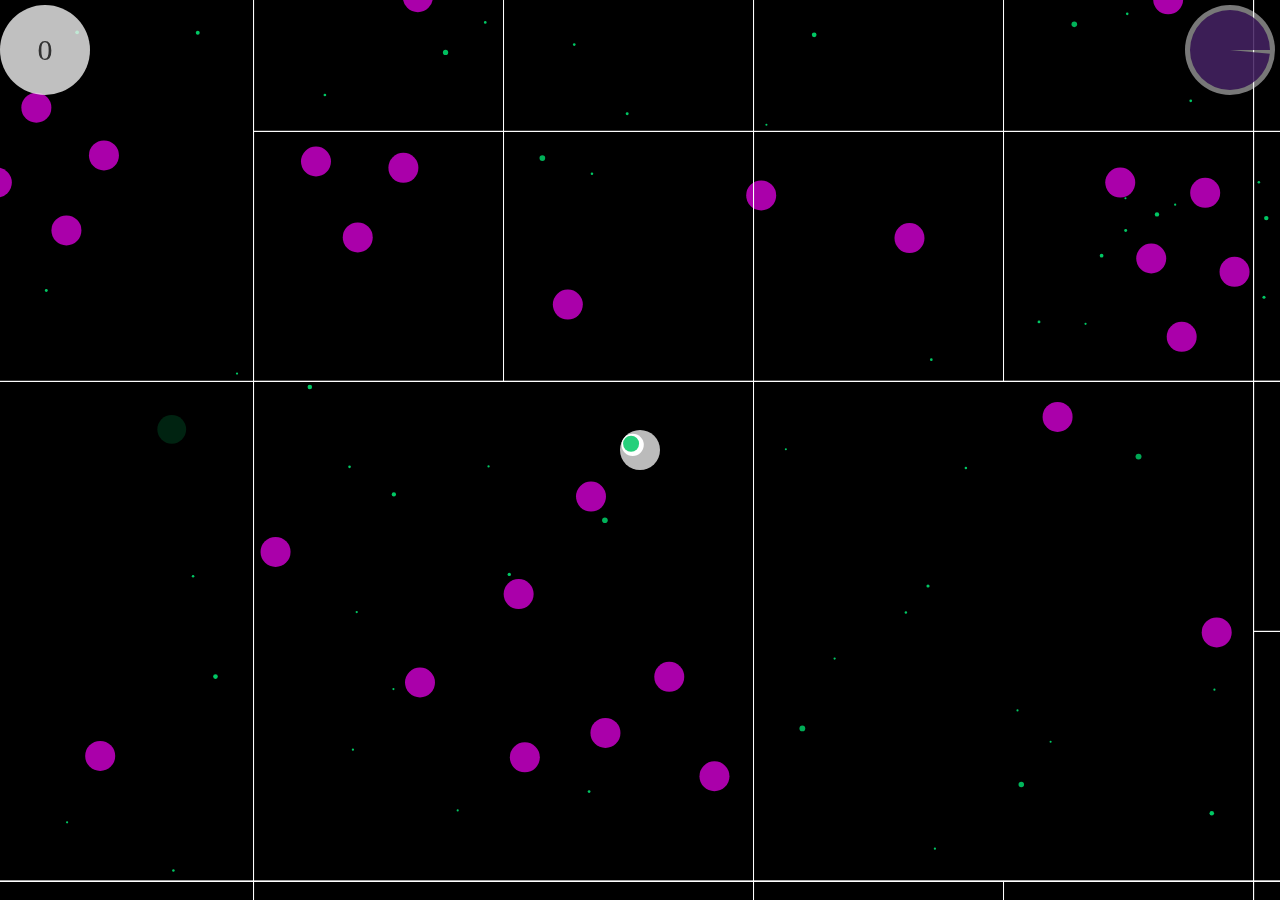
<file: content/games/SpaceMonster/index.html>
<html>
<head>
<title>Game</title>
<!-- CSS -->
<link href="static/css/main.css" rel="stylesheet">
<!-- JS -->
<!-- <script src="http://localhost:8888/socket.io/socket.io.js"></script> -->
<script src="static/js/Mash.js"></script>
<script src="static/js/Alea.js"></script>
<script src="static/js/main.js"></script>
</head>
<body onload="main();">
    <canvas id="canv"></canvas>
</body>
</html>
</file>
<file: content/games/SpaceMonster/static/css/main.css>
body{
    overflow: hidden;
    margin: 0;
    font-family: 'Exo', sans-serif;
    background-color: #000000;
    color: #ffffff;
}

h1{
    font-family: 'Chango', cursive;
    font-size: 4em;
}

li {
    list-style-type: none;
    float: left;
    margin-right: 6%;
}

li h1 {
    font-size: 1.2em;
    color: #ffffff;
}
li h2 {
    font-size: 1.15em;
    color: rgba(120, 20, 130, 0.85);
}

li .active {

    color: rgba(160, 20, 170, 0.85);
}

a {
    text-decoration: none;
    color: #ffffff;
}

.navbar{
    margin: 2em;    
}

.content{
    margin: 5em;
    clear: both;
}
</file>
